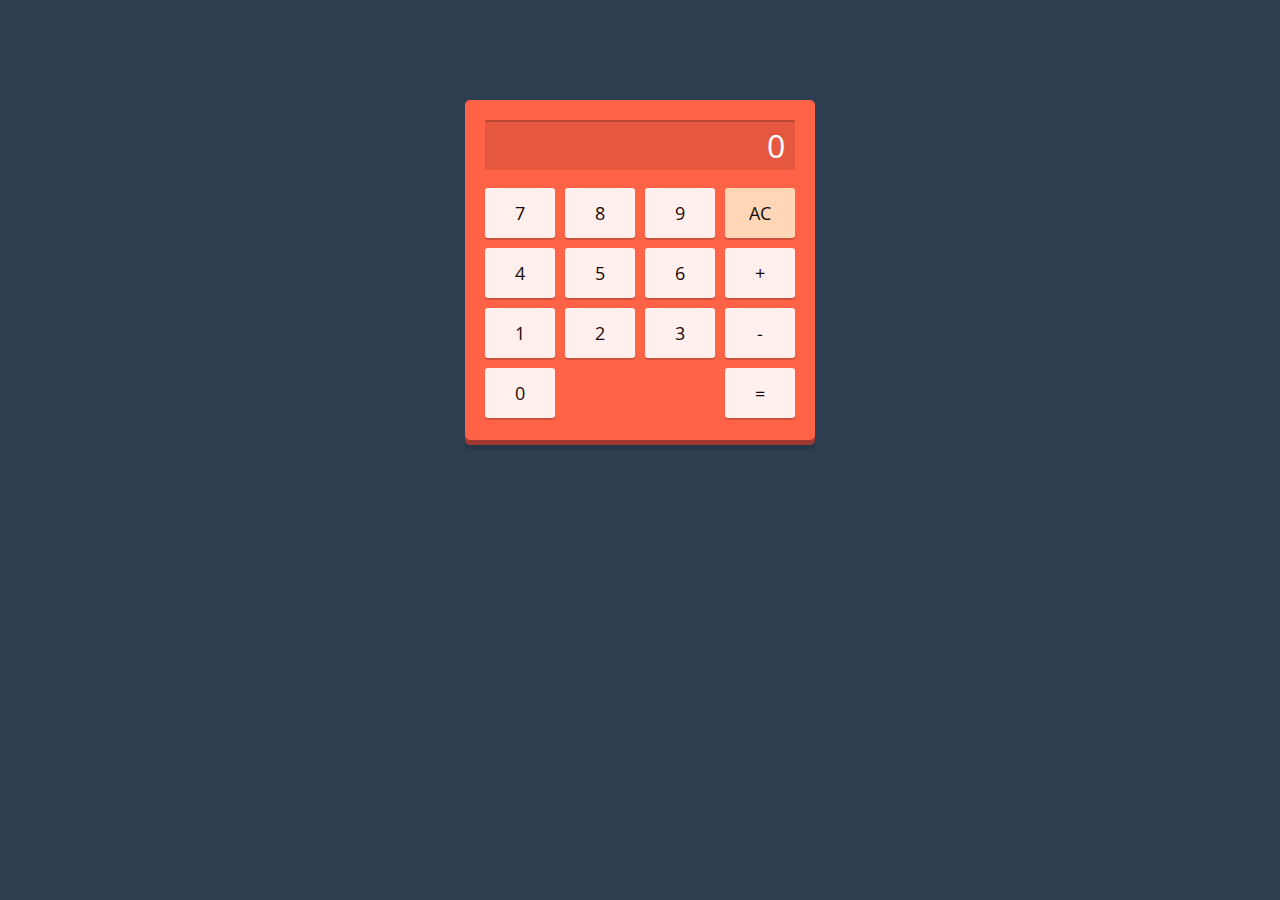
<file: index.html>
<!DOCTYPE html>
<html lang="en">
<head>
  <meta charset="UTF-8">
  <title>Calculator</title>
  <link rel="stylesheet" type="text/css" href="calcstyle.css">
  <link href='https://fonts.googleapis.com/css?family=Open+Sans' rel='stylesheet' type='text/css'>
</head>
<body>
  <div class="calculator">
    <div class="answer">0</div>
    <div class="buttons">
      <button data-value="7">7</button>
      <button data-value="8">8</button>
      <button data-value="9">9</button>
      <button data-value="4">4</button>
      <button data-value="5">5</button>
      <button data-value="6">6</button>
      <button data-value="1">1</button>
      <button data-value="2">2</button>
      <button data-value="3">3</button>
      <button data-value="0">0</button> 
    </div>
    <div class="moar-buttons">
      <div class="clear">
        <button data-clear>AC</button>
      </div>
      <div class="operators">
        <button data-operator="+">+</button>
        <button data-operator="-">-</button>
      </div>
      <div class="evaluate">
        <button>=</button>
      </div>
    </div>
  </div>

  <script>
    var totalNum = '';
    var currentNum = '';
    var operation = '';
    var firstNum = true;
    // store elements for later use
    var answer = document.querySelector('.answer');
    var numButtons = document.querySelector('.buttons');
    var clearButton = document.querySelector('.clear');
    var operatorButtons = document.querySelector('.operators');
    var evaluateButton = document.querySelector('.evaluate');

    // get numbers from inputs
    var makeNumberStr = function(event) {
      var buttonValue = event.target.dataset.value;

      if (buttonValue) {
        // check if first number (empty total)
        if (firstNum) {
          totalNum += buttonValue;
          answer.innerHTML = totalNum;
        } else { //there is a value (per button) entered, which will use current number
          currentNum += buttonValue;
          answer.innerHTML = currentNum;
        }
      }

      log();
    };
    // saving the operator to be performed
    var operate = function(event) {
      operation = event.target.dataset.operator;

      if (firstNum) {
        firstNum = false;
      }
      log();
    };

    var evaluate = function() {
      // if haz a current number and operation to do
      if (currentNum && operation) {
        totalNum = parseInt(totalNum);
        currentNum = parseInt(currentNum);

        if (operation === '+') { // add to total
          totalNum += currentNum;
        } else { // subtract from total
          totalNum -= currentNum;
        }
      }

      currentNum = '';

      answer.innerHTML = totalNum;
      log();
    };

    var clear = function() {
      totalNum = '';
      currentNum = '';
      answer.innerHTML = 0;
      firstNum = true;
    };

    var log = function() {
      console.log('totalNum: ' + totalNum + '; currentNum: ' + currentNum);
    };

    // attach event to element
    numButtons.addEventListener('click', makeNumberStr);
    operatorButtons.addEventListener('click', operate);
    evaluateButton.addEventListener('click', evaluate);
    clearButton.addEventListener('click', clear);
    document.addEventListener('keypress', function(e) {
      console.log(e.keyCode);
    });
  </script>
</body>
</html>
</file>
<file: calcstyle.css>
* {
  box-sizing: border-box;
}

body {
  margin: 0;
  font-family: 'Open Sans', sans-serif;
  background-color: #2c3e50;
}

button {
  width: 70px;
  height: 50px;
  font-size: 18px;
  border: 2px solid transparent;
  border-radius: 3px;
  padding: 0;
  margin-right: 10px;
  margin-bottom: 10px;
  background-color: #fff;
  opacity: 0.9;
  font-family: 'Open Sans', sans-serif;
  cursor: pointer;
  box-shadow: 0 2px 0 rgba(0, 0, 0, 0.2);
  transform: translateY(-2px);
}

button:hover {
  opacity: 1;
}

button:active {
  opacity: 0.8;
  box-shadow: none;
  transform: translateY(0px);
}

button:focus {
  outline: 0;
  border-color: aquamarine;
  opacity: 1;
}

.calculator {
  width: 350px;
  margin: 100px auto;
  padding: 20px;
  background-color: tomato;
  border-radius: 5px;
  font-size: 0;
  box-shadow: 0 5px 0 rgba(192, 57, 43, 0.8), 0 10px 0 rgba(0, 0, 0, 0.1);
}

.answer {
  text-align: right;
  margin-bottom: 20px;
  padding: 5px 10px;
  height: 50px;
  font-size: 32px;
  line-height: 1.2;
  color: #fff;
  background-color: rgba(0, 0, 0, 0.1);
  border-top: 2px solid rgba(0, 0, 0, 0.2);
}

.buttons, .moar-buttons {
  display: inline-block;
}

.buttons {
  width: 240px;
}

.moar-buttons {
  width: 70px;
}

.moar-buttons button {
  margin-right: 0;
}

.clear button {
  background-color: bisque;
}

.buttons button:last-child, .evaluate button {
  margin-bottom: 0;
}

/*.operators button {
  width: 115px;
}
*/

/*.clear button {
  width: 245px;
}

.button0 {
  width: 245px;
}

.evaluate button {
  width: 245px;
}*/
</file>
